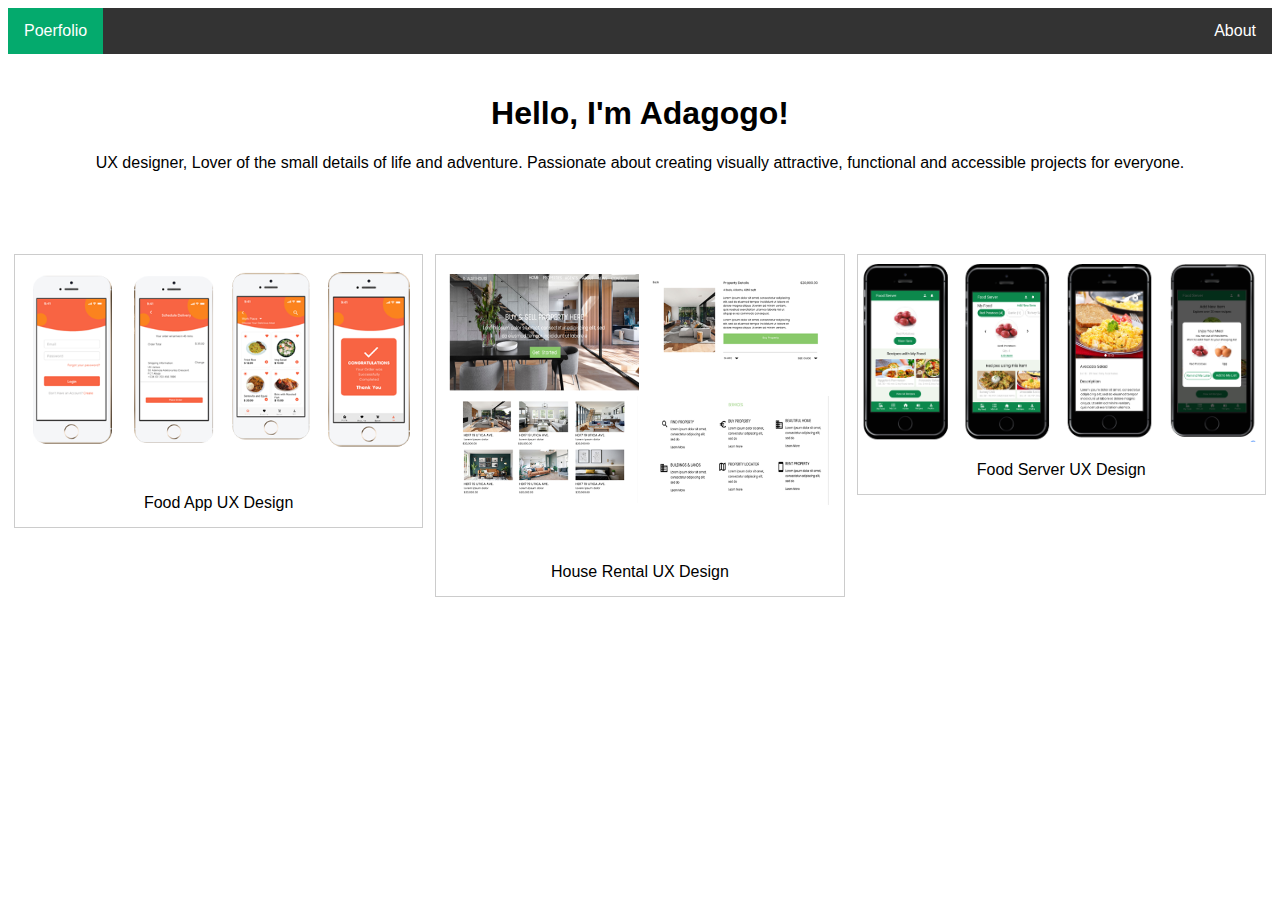
<file: index.html>
<!DOCTYPE html>
<html lang="en">
<head>
    <meta charset="UTF-8">
    <meta name="keywords" content="HTML, CSS, JavaScript">
    <meta name="decription" content="CSS Tutorials">
    <meta name="author" content="Tee">
    <meta http-equiv="refresh" content="120">
    <meta http-equiv="X-UA-Compatible" content="IE=edge">
    <meta name="viewport" content="width=device-width, initial-scale=1.0">
    <link rel="stylesheet" type="text/css" href="css/styles.css">
    <title>Case Study Project</title>
    
</head>
    <body>
        <ul>
            <li><a  class="active" href="#">Poerfolio</a></li>
            <li class="right"><a href="about.html">About</a></li>
        </ul>
    
        <header>
            <h1>Hello, I'm Adagogo!</h1>
            <p>UX designer, Lover of the small details of life and adventure. Passionate about creating visually attractive, functional and accessible projects for everyone.</p>
        </header>
        <div class="responsive">
            <div class="gallery">
                <a href="faud.html">
                    <img src="images/Project 1 - Diagram 7.PNG" alt="project 1" width="600" height="400">
                </a>
                <div class="desc">Food App UX Design</div>
            </div>
        </div>
        
        <div class="responsive">
            <div class="gallery">
                <a href="hrud.html">
                    <img src="images/Project 2 - Diagram 7.PNG" alt="project 2" width="600" height="400">
                </a>
                <div class="desc">House Rental UX Design</div>
            </div>
        </div>
        
        <div class="responsive">
            <div class="gallery">
                <a href="fsud.html">
                    <img src="images/Project 3 Image.PNG" alt="project 3" width="600" height="400">
                </a>
                <div class="desc">Food Server UX Design</div>
            </div>
        </div>
</body>
</html>
</file>
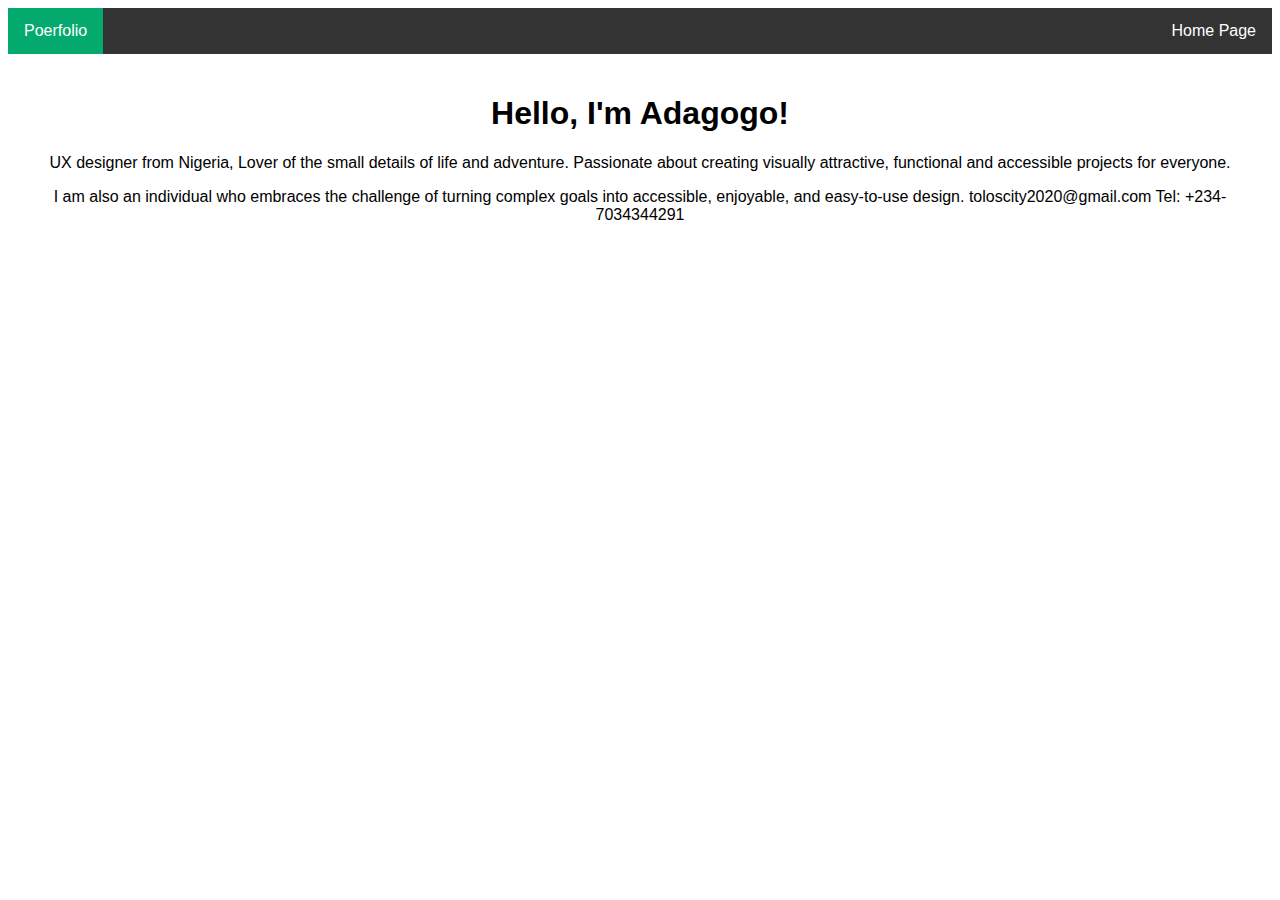
<file: about.html>
<!DOCTYPE html>
<html lang="en">
<head>
    <meta charset="UTF-8">
    <meta name="keywords" content="HTML, CSS, JavaScript">
    <meta name="decription" content="CSS Tutorials">
    <meta name="author" content="Tee">
    <meta http-equiv="refresh" content="120">
    <meta http-equiv="X-UA-Compatible" content="IE=edge">
    <meta name="viewport" content="width=device-width, initial-scale=1.0">
    <link rel="stylesheet" type="text/css" href="css/styles.css">
    <title>Case Study Project</title>
    
</head>
<body>
    <ul>
        <li><a  class="active" href="#">Poerfolio</a></li>
        <li class="right"><a href="index.html">Home Page</a></li>
    </ul>

    <header>
        <h1>Hello, I'm Adagogo!</h1>
        <p>UX designer from Nigeria, Lover of the small details of life and adventure. Passionate about creating visually attractive, functional and accessible projects for everyone.</p>
        <p>
            I am also an individual who embraces the challenge of turning complex goals into accessible, enjoyable, and easy-to-use design.
            toloscity2020@gmail.com
            Tel: +234-7034344291
        </p>
    </header>
</body>
</html>
</file>
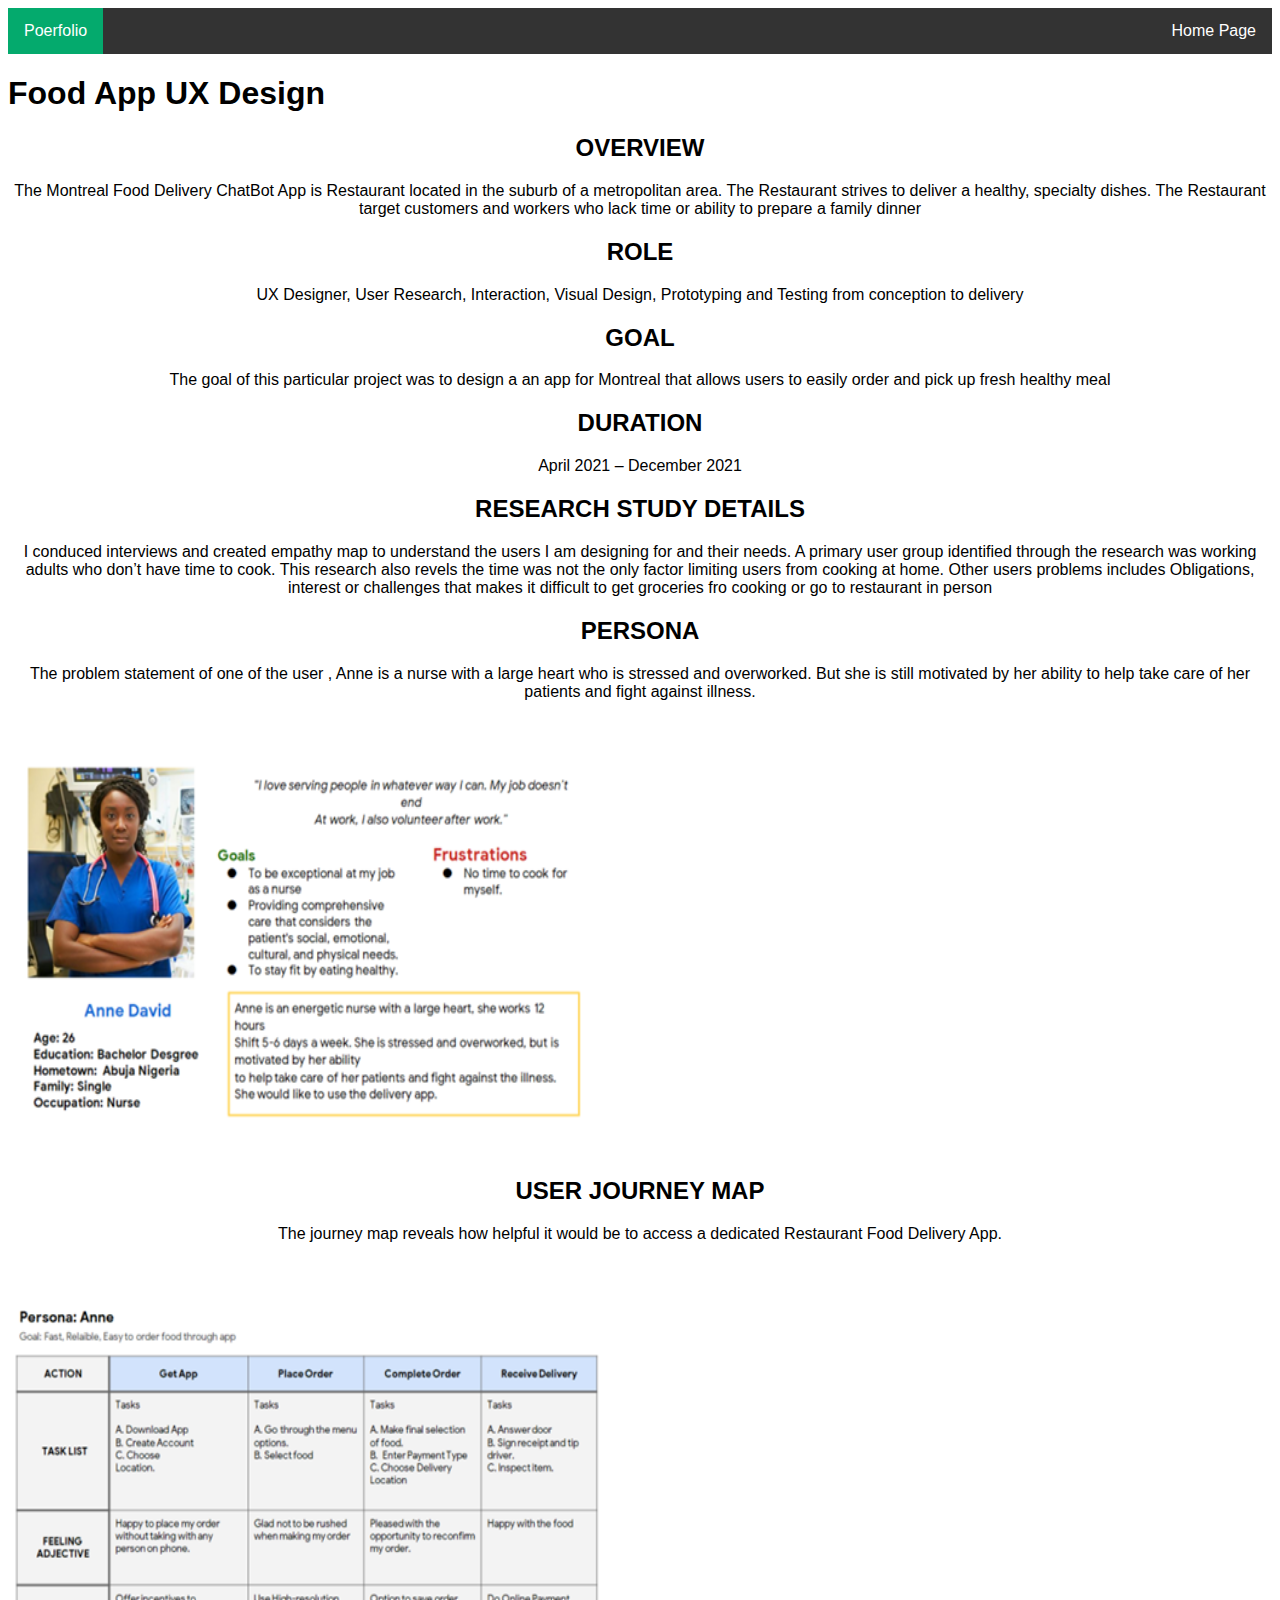
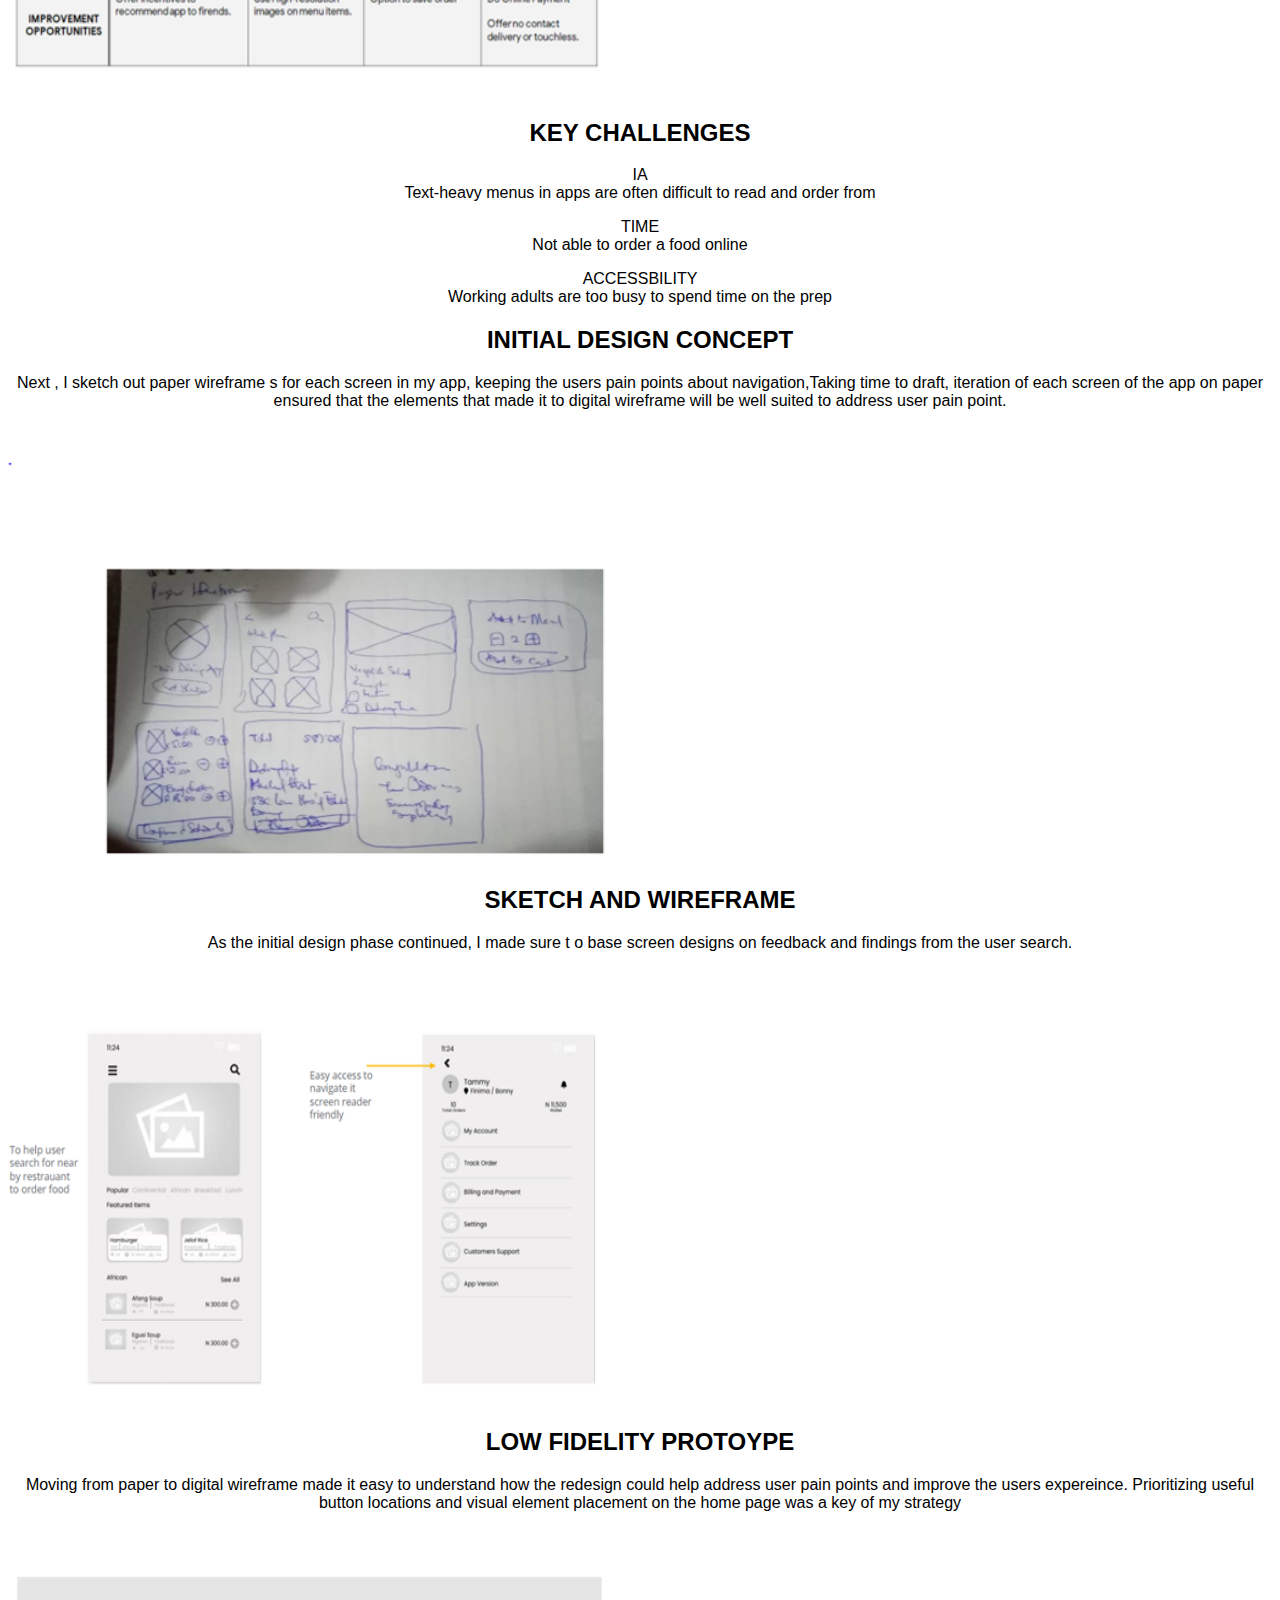
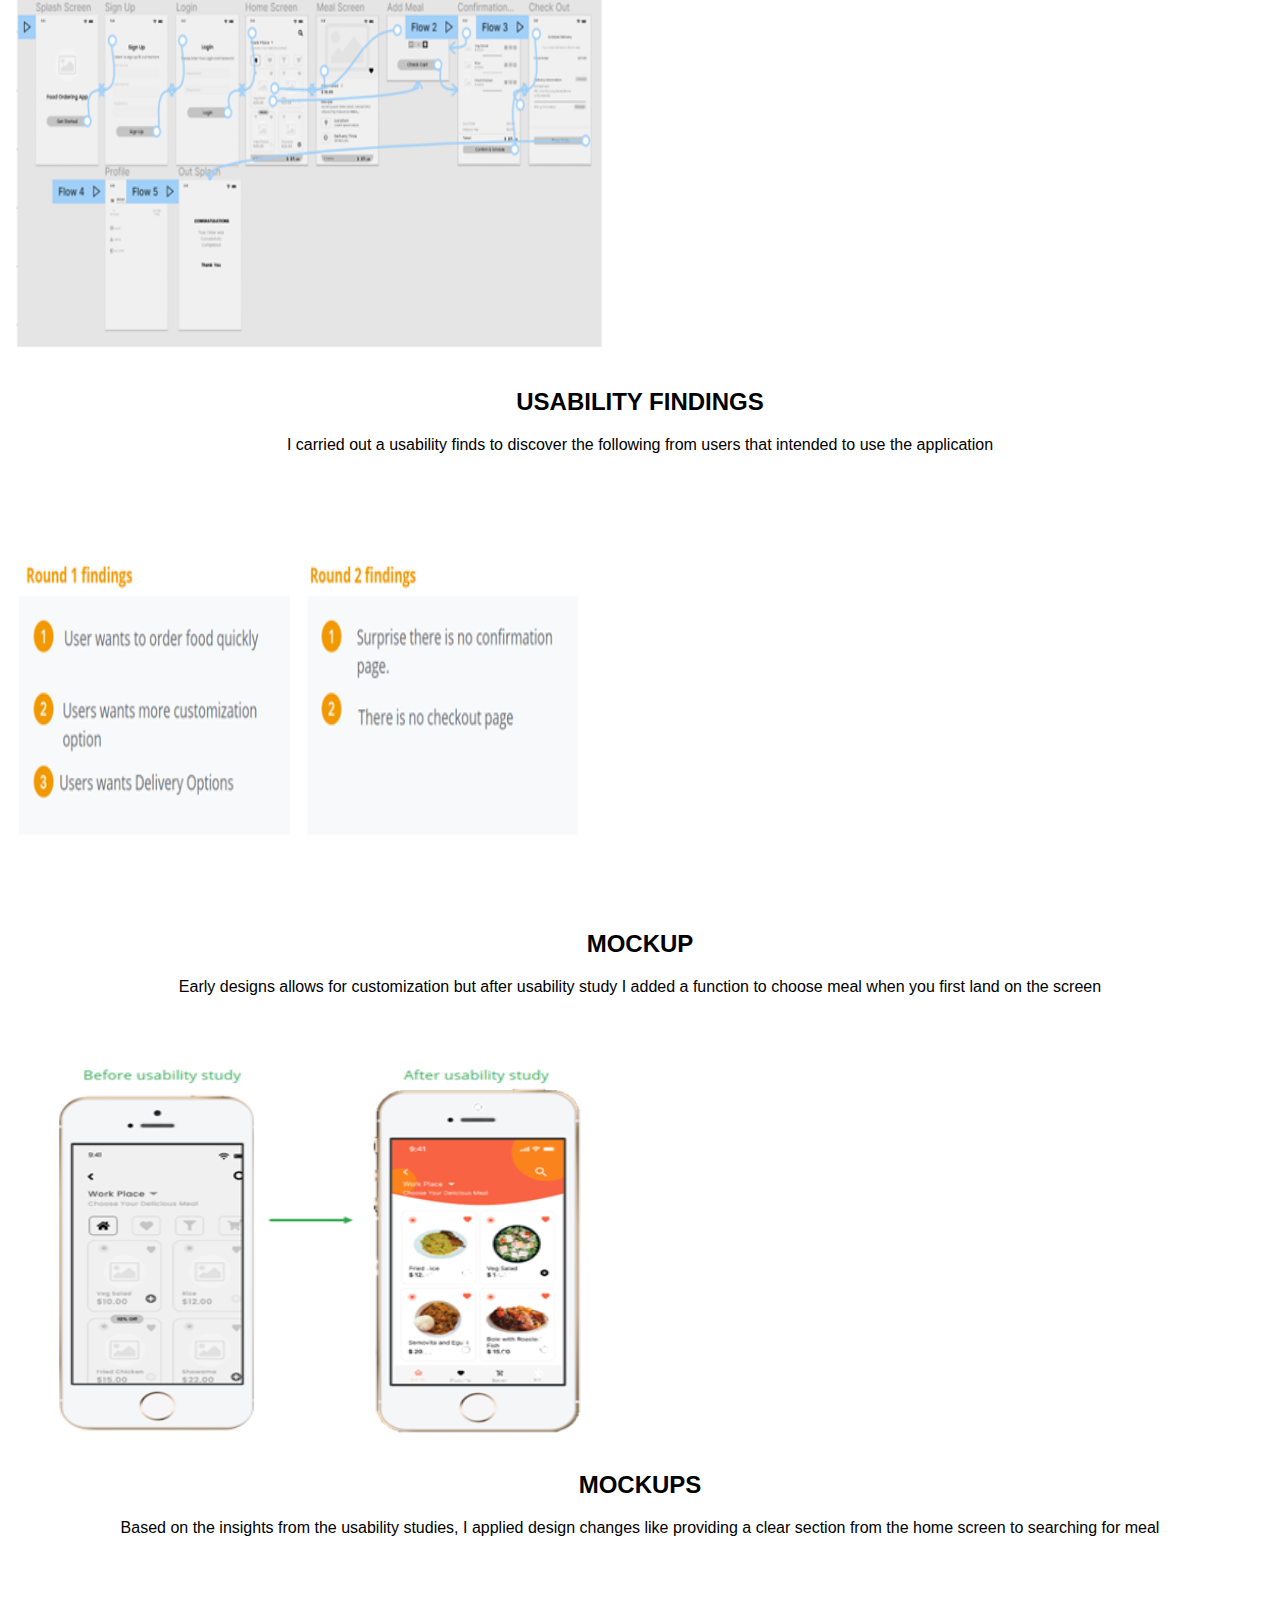
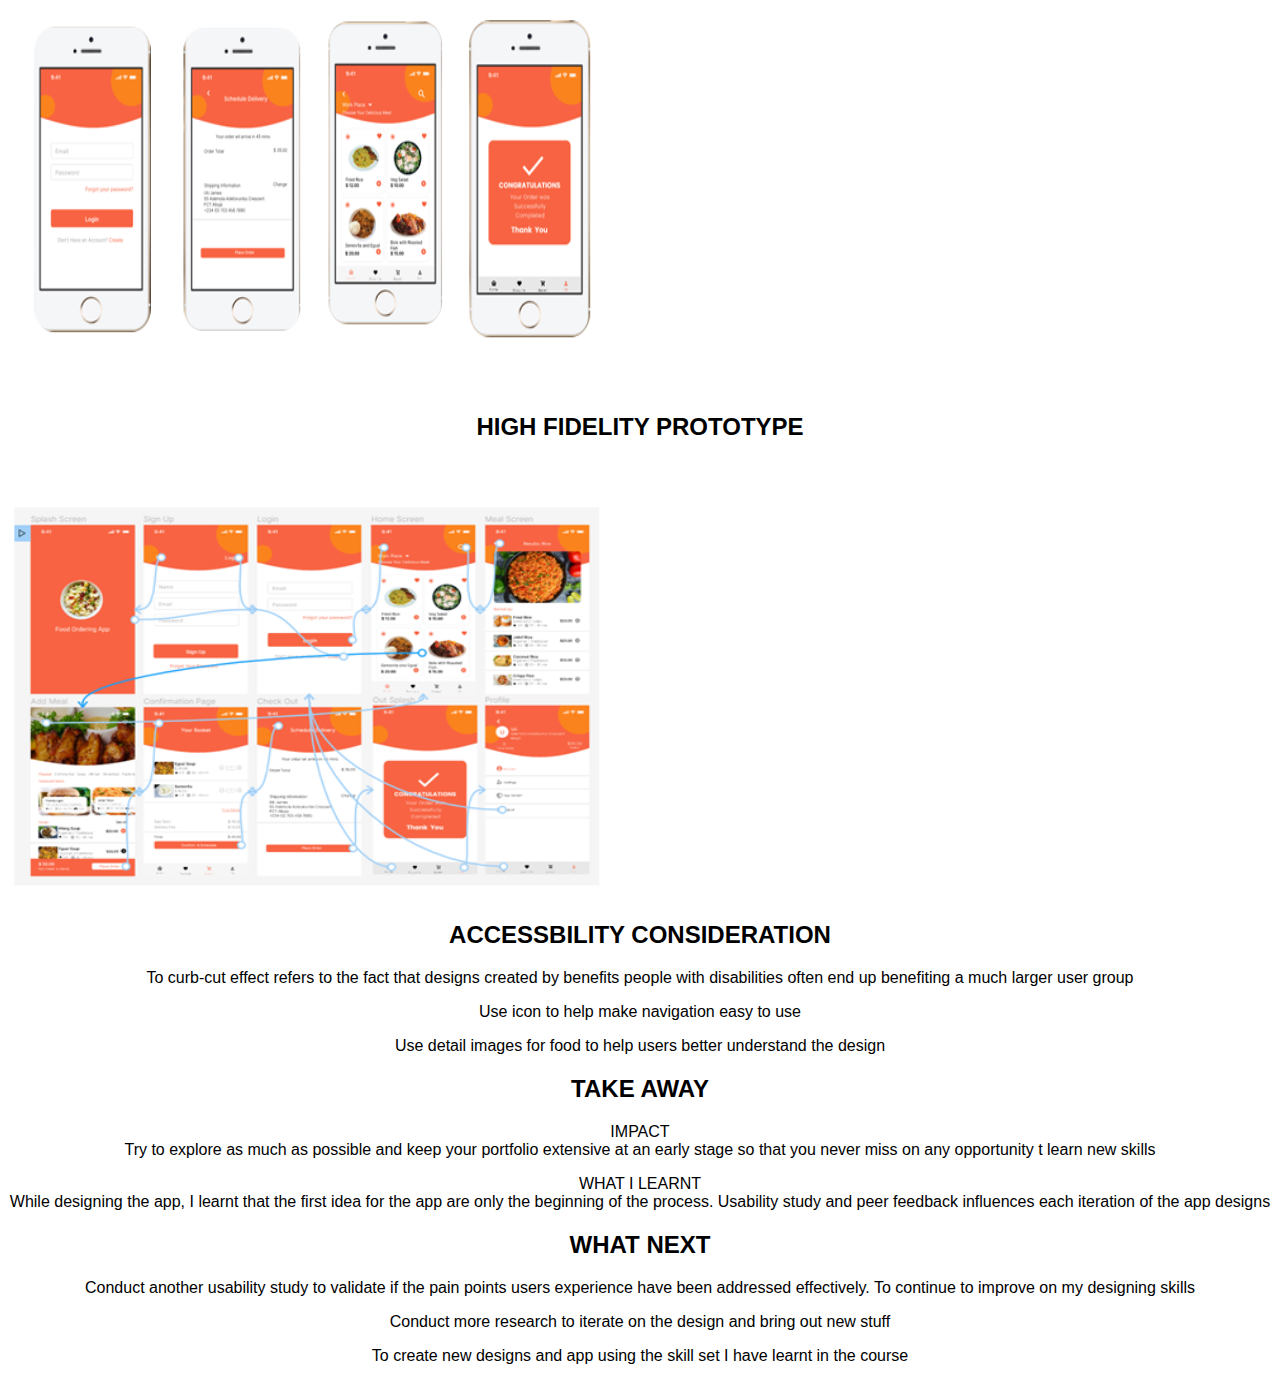
<file: faud.html>
<!DOCTYPE html>
<html lang="en">
<head>
    <meta charset="UTF-8">
    <meta name="keywords" content="HTML, CSS, JavaScript">
    <meta name="decription" content="CSS Tutorials">
    <meta name="author" content="Tee">
    <meta http-equiv="refresh" content="120">
    <meta http-equiv="X-UA-Compatible" content="IE=edge">
    <meta name="viewport" content="width=device-width, initial-scale=1.0">
    <link rel="stylesheet" type="text/css" href="css/styles.css">
    <title>Food App UX Design</title>
</head>
<body>
    <ul>
        <li><a  class="active" href="#">Poerfolio</a></li>
        <li class="right"><a href="index.html">Home Page</a></li>
    </ul>
    
        <section>
            <h1>Food App UX Design</h1>
                <h2>OVERVIEW</h2>
                    <p>
                        The Montreal Food Delivery ChatBot App is  Restaurant located in the suburb of a metropolitan area. The Restaurant strives to deliver a healthy, specialty dishes. The Restaurant target customers and workers who lack time or ability to prepare a family dinner 
                    </p>
    
                 <h2>ROLE</h2>
                    <p>UX Designer, User Research, Interaction, Visual Design, 
                       Prototyping and Testing from conception to delivery
                    </p>
    
                <h2>GOAL</h2>
                    <p>The goal of this particular project was to 
                       design a an app for Montreal that allows users to easily order and pick up fresh healthy meal
                    </p>
    
                <h2>DURATION</h2>
                    <p>April 2021 – December 2021</p>
    
                <h2>RESEARCH STUDY DETAILS</h2>
                    <p>I conduced interviews and created empathy map to understand the users I am designing for and their needs. A primary user group identified through the research was working adults who don’t have time to cook.
                        This research also revels the time was not the only factor limiting users from cooking at home. Other users problems includes Obligations, interest or challenges that makes it difficult to get groceries fro cooking or go to restaurant in person
                    </p>
        </section>
        
        <section class="sect-01">
           
                <h2>PERSONA</h2>
                    <p>The problem statement of one of the user , Anne is a nurse with a large heart who is stressed and overworked. 
                        But she is still motivated by her ability to help take care of her patients and fight against illness.
                    </p>
           
                    <br><br>
                <img src="images/Project 1 - Diagram 1.PNG" alt="project 1 diagram 1" width="600" height="400">
            
        </section>        
        
        <section class="sect-02">
            
                <h2>USER JOURNEY MAP</h2>
                    <p>
                        The  journey map reveals how helpful it would be to access a dedicated Restaurant Food Delivery App. 
                    </p>
           
                    <br><br>
                <img src="images/Project 1 - Diagram 2.PNG" alt="project 1 diagram 2" width="600" height="400">
            
        </section>
                    
        <section class="sect-03">
            <h2>KEY CHALLENGES</h2>
           
                <p>IA <br>
                    Text-heavy menus in apps are often difficult to read and order from
                </p>
            </div>
            
                <p>TIME <br>
                    Not able to order a food online 
                </p>
            </div>
           
                <p>ACCESSBILITY <br>
                    Working adults are too busy to spend time on the prep
                </p>
           
        </section>
        
        <section class="sect-04">
            
                <h2>INITIAL DESIGN CONCEPT</h2>
                    <p>
                        Next , I sketch out paper wireframe s for each screen in my app, keeping the users pain points about navigation,Taking time to draft, iteration of each screen of the app on paper ensured that the elements that made it to digital wireframe will be well suited to address user pain point.
                    </p>
            
                    <br><br>
                <img src="images/Project 1 - Diagram 3.PNG" alt="project 1 diagram 3" width="600" height="400">
            
        </section>
        
        <section class="sect-05">
            
                <h2>SKETCH AND WIREFRAME</h2>
                    <p>
                        As the initial design phase continued, I made sure t o base screen designs on feedback and findings from the user search.
                    </p>
            
                    <br><br>
                <img src="images/Project 1 - Diagram 4.PNG" alt="project 1 diagram 4" width="600" height="400">
              
        </section>   
        
        <section class="sect-06">
            
                <h2>LOW FIDELITY PROTOYPE</h2>
                    <p>
                        Moving from paper to digital wireframe made it easy to understand how the redesign could help address user pain points and improve the users expereince.
                        Prioritizing useful button locations and visual element placement on the home page was a key of my strategy         
                    </p>
           
                    <br><br>
                <img src="images/Project 1 - Diagram 5.PNG" alt="project 1 diagram 5" width="600" height="400">
            
        </section>
                
        <section class="sect-07">
            
                <h2>USABILITY FINDINGS</h2>
                <p>
                    I carried out a usability finds to discover the following  from users that intended to use the application
                </p>
            
            <br><br>
                <img src="images/Project 1 Diagram 5.1.PNG" alt="project 1 diagram 5.1" width="600" height="400">
             
        </section>
        
        <section class="sect-08">
           
                <h2>MOCKUP</h2>
                <p>
                    Early designs allows for customization but after usability study I added a function to choose meal when you first land on the screen
                </p>
            
            <br><br>
                <img src="images/Project 1 - diagram 6.PNG" alt="project 1 diagam 6" width="600" height="400">
           
        </section>
        
        <section class="sect-09">
            
                <h2>MOCKUPS</h2>
                    <p>
                        Based on the insights from the usability studies, I applied design changes like providing a clear section from the home screen to searching for meal 
                    </p>
            
                <br><br>
                <img src="images/Project 1 - Diagram 7.PNG" alt="project 1 diagram 7" width="600" height="400">
           
        </section>
    
        <section class="sect-10">
            
                <h2>HIGH FIDELITY PROTOTYPE </h2>
            
            <br><br>
                <img src="images/Project 1 - Diagram 8.PNG" alt="project 1 diagram 8" width="600" height="400">
            
        </section>
    
        <section class="sect-11">
            <h2>ACCESSBILITY CONSIDERATION</h2>
            
                <p>
                    To curb-cut effect refers to the fact that designs created by benefits people with disabilities often end up benefiting a much larger user group 
                </p>
            
            
                <p>Use icon to help make navigation easy to use</p>
            
            
                <p>Use detail images for food to help users better understand the design</p>
            
        </section>
        
        <section class="sect-12">
            <h2>TAKE AWAY</h2>
           
                <p>IMPACT <br>
                    Try to explore as much as possible and keep your portfolio extensive at an early stage so that you never miss on any opportunity t learn new skills
                </p>
            
            
                <p>WHAT I LEARNT <br>
                    While designing the app, I learnt that the first idea for the app are only the beginning of the process. Usability study and peer feedback influences each iteration of the app designs
                </p>
            
        </section>
    
        <section class="sect-12">
            <h2>WHAT NEXT</h2>
            
                <p>
                    Conduct another usability study to validate if the pain points users experience have been addressed effectively. To continue to improve on my designing skills
                </p>
            
            
                <p>
                    Conduct more research to iterate on the design and bring out new stuff
                </p>
           
            
                <p>
                    To create new designs and app using the skill set I have learnt in the course
                </p>
            
        </section>    
</body>
</html>
</file>
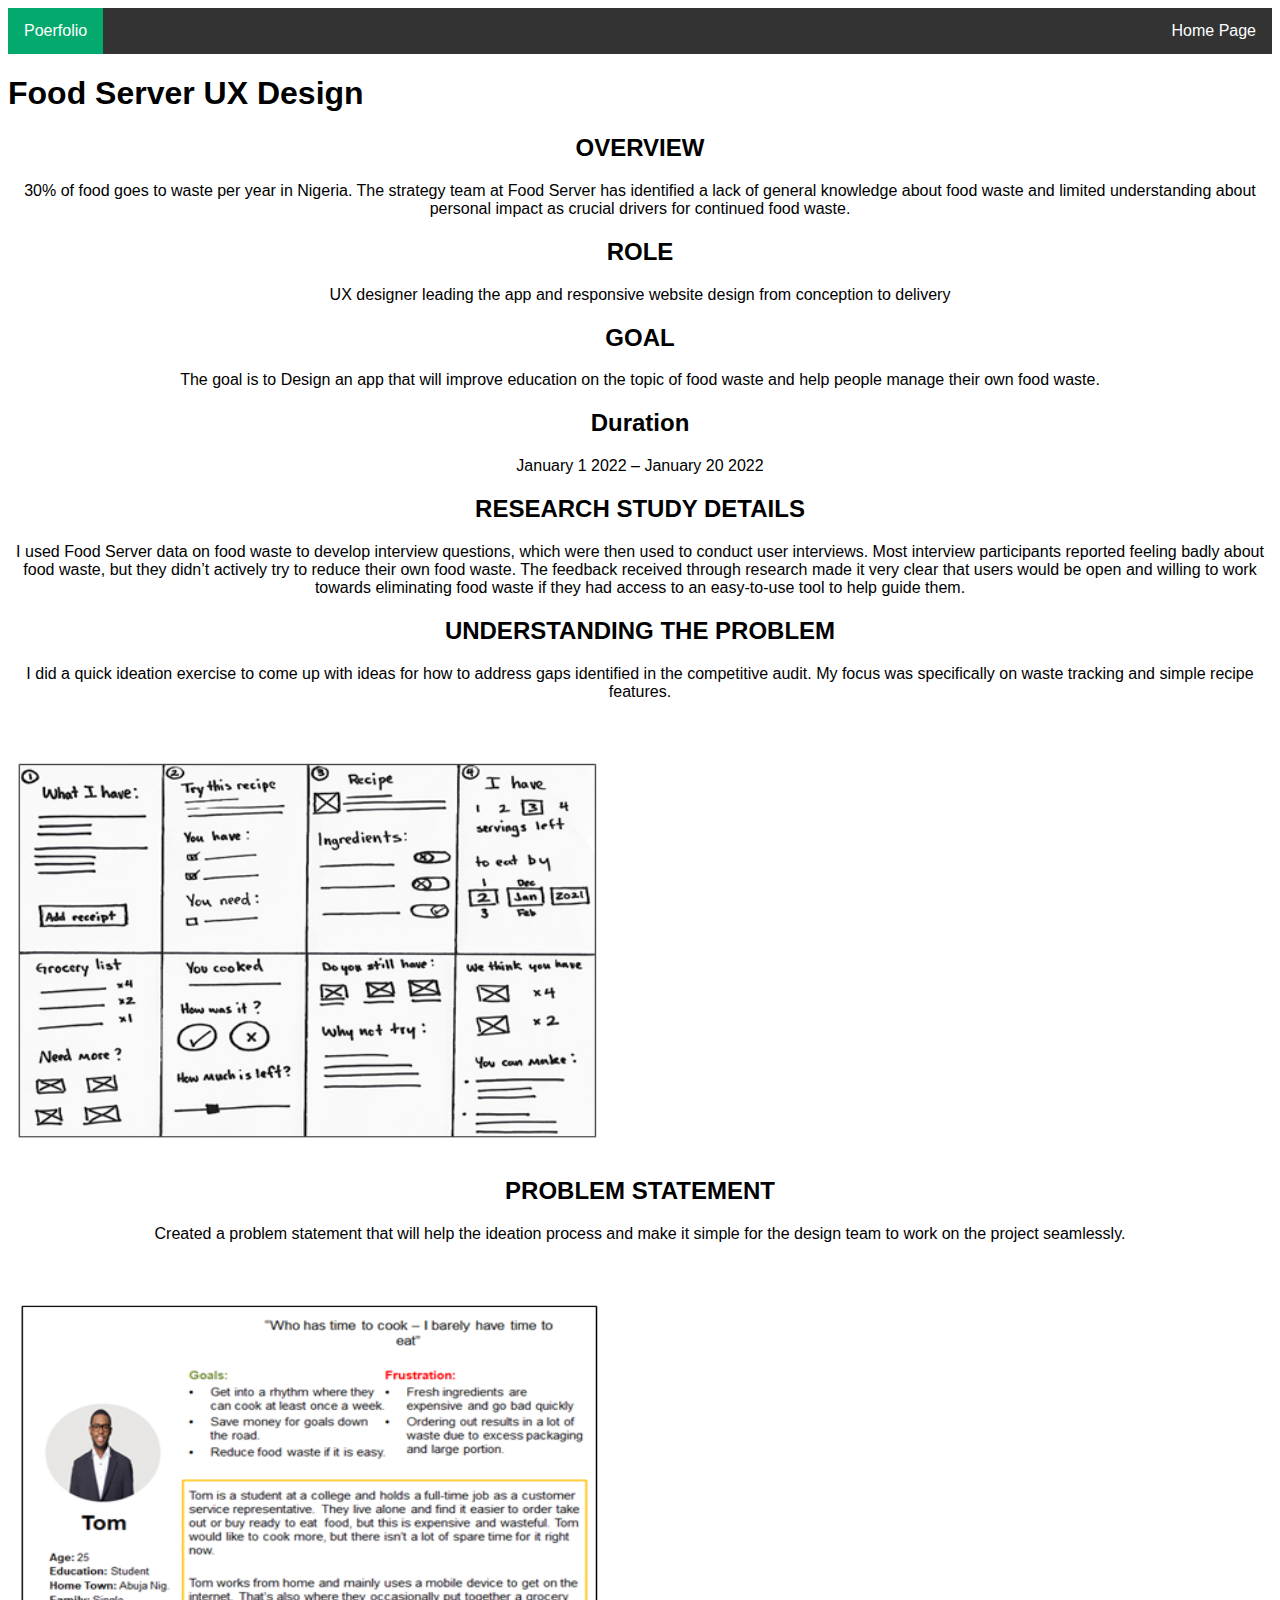
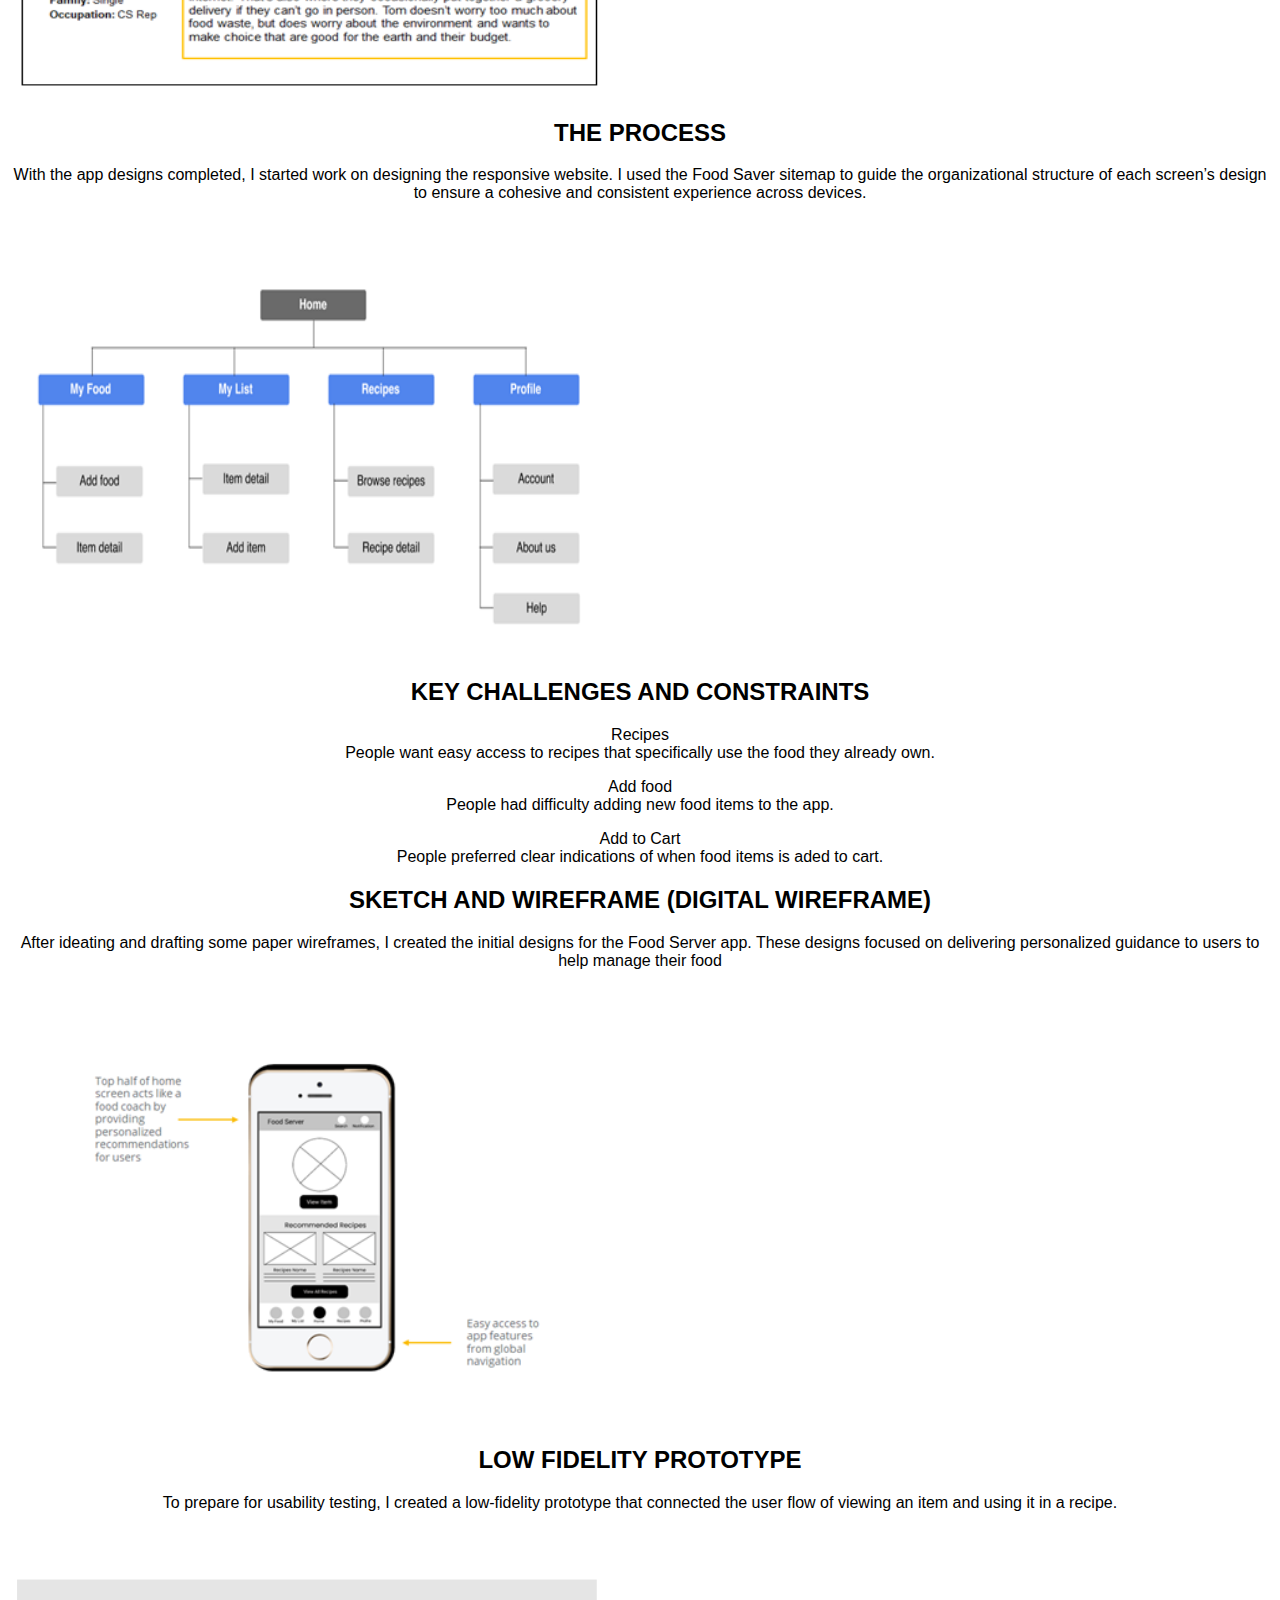
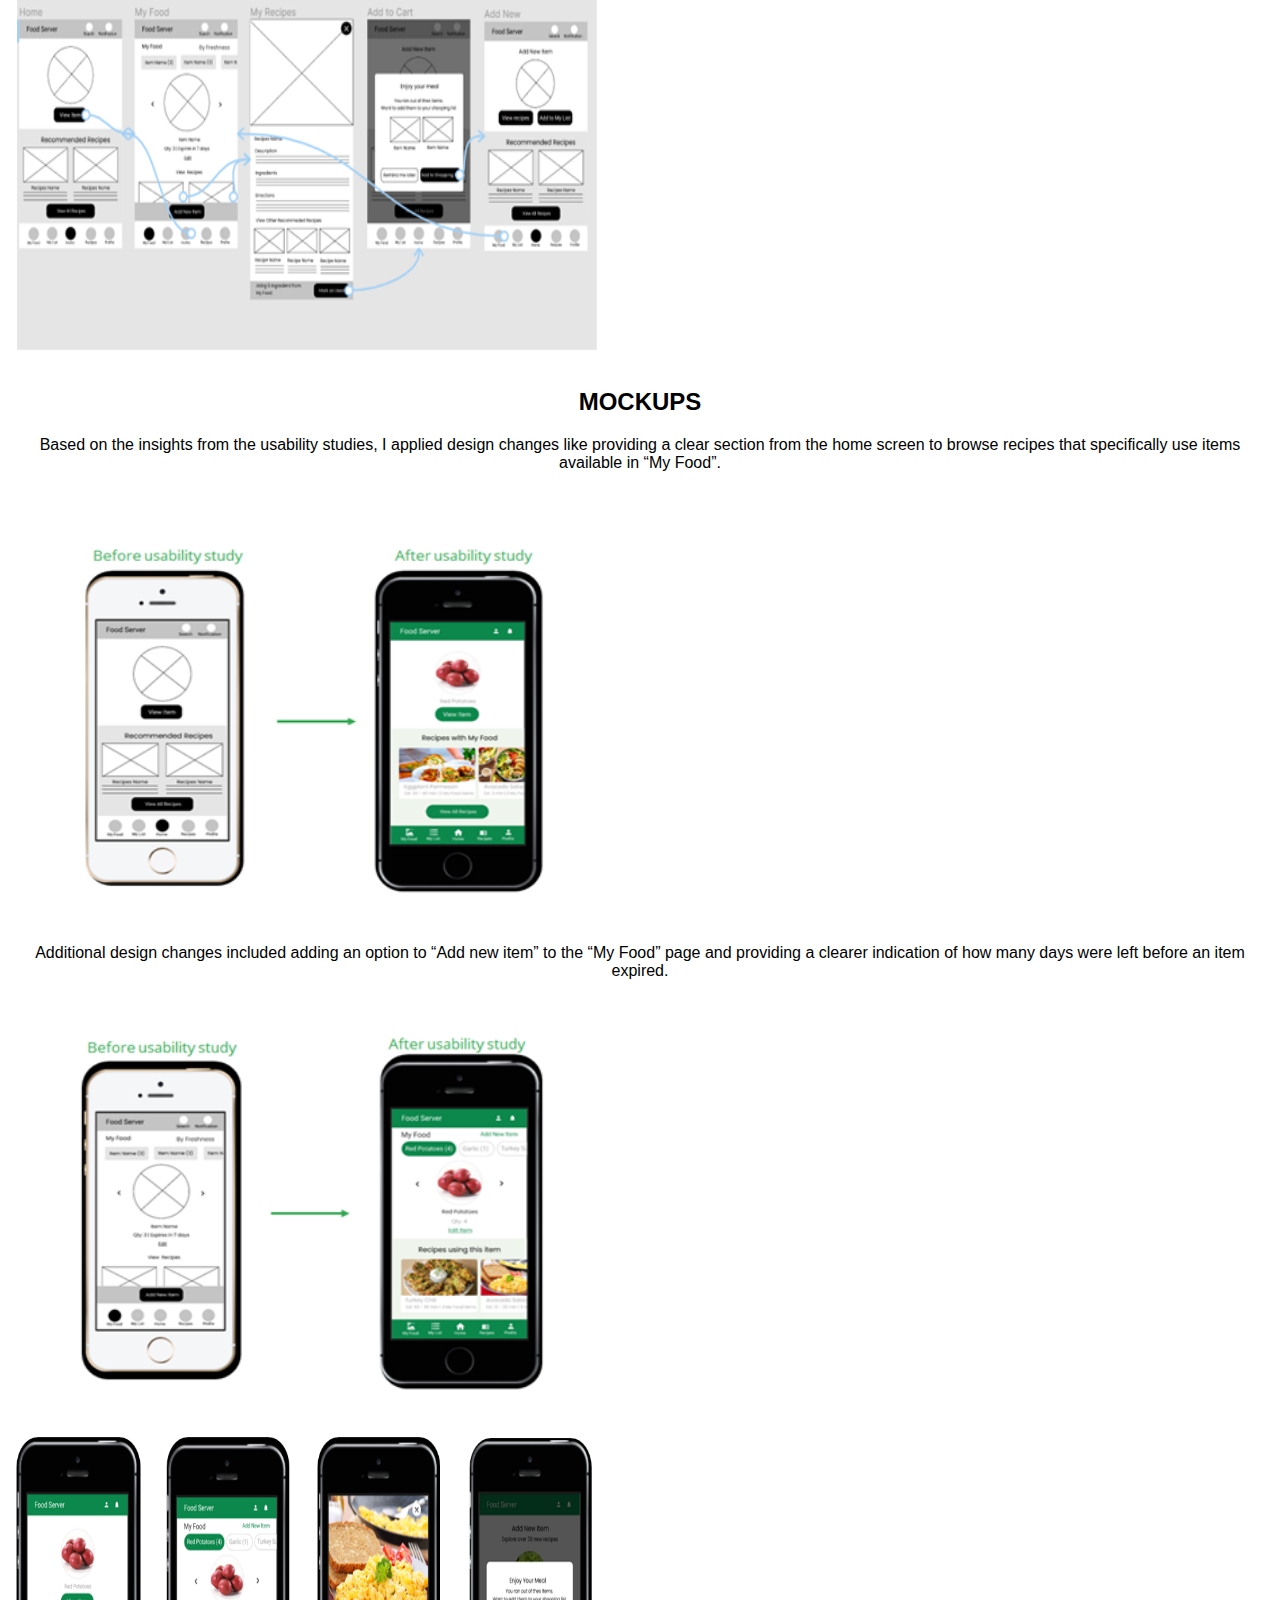
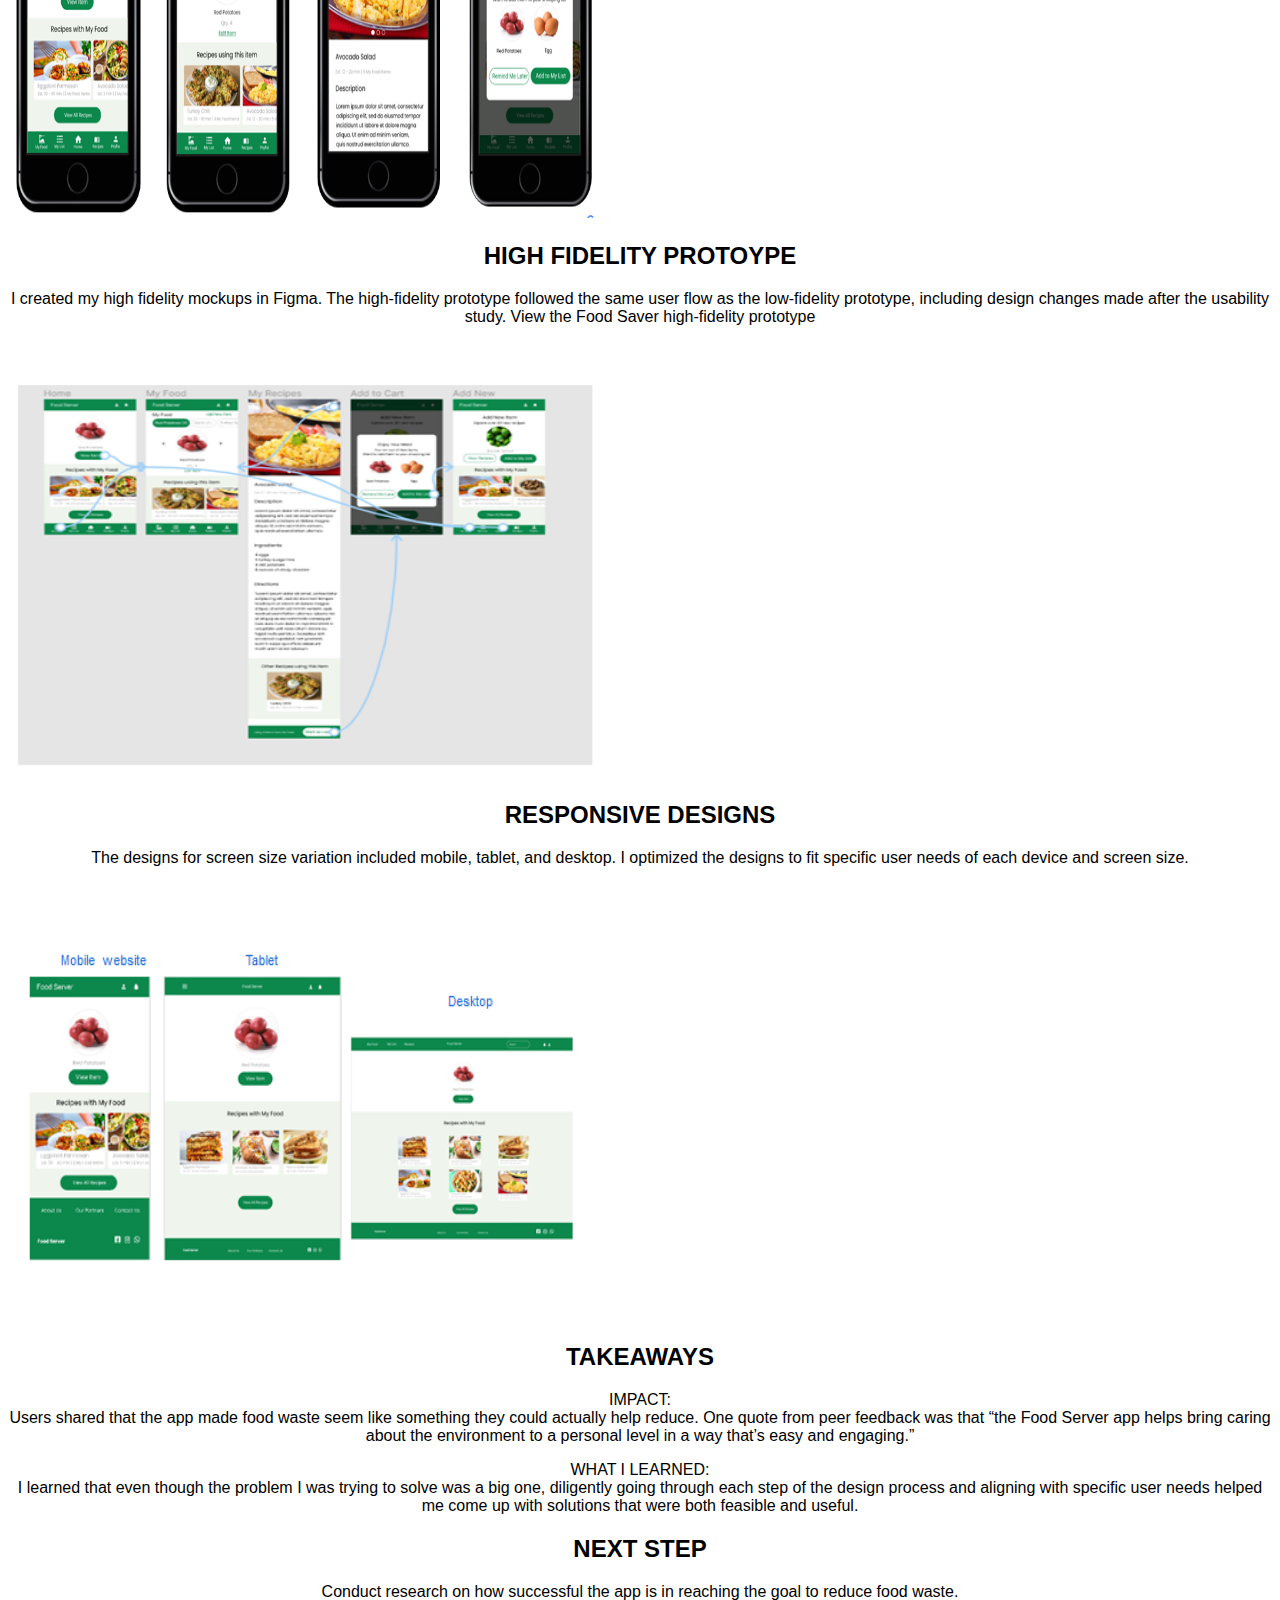
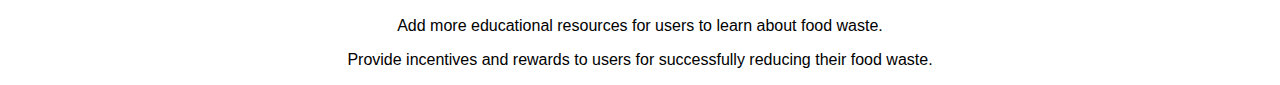
<file: fsud.html>
<!DOCTYPE html>
<html lang="en">
<head>
    <meta charset="UTF-8">
    <meta name="keywords" content="HTML, CSS, JavaScript">
    <meta name="decription" content="CSS Tutorials">
    <meta name="author" content="Tee">
    <meta http-equiv="refresh" content="120">
    <meta http-equiv="X-UA-Compatible" content="IE=edge">
    <meta name="viewport" content="width=device-width, initial-scale=1.0">
    <link rel="stylesheet" type="text/css" href="css/styles.css">
    <title>Food Server UX Design</title>
</head>
<body>
    <ul>
        <li><a  class="active" href="#">Poerfolio</a></li>
        <li class="right"><a href="index.html">Home Page</a></li>
    </ul>

    <h1>Food Server UX Design</h1>
    <section>
        <h2>OVERVIEW</h2>
            <p> 
                30% of food goes to waste per year in Nigeria. The strategy team at Food Server has identified a lack of general knowledge about food waste and limited understanding about personal impact as crucial drivers for continued food waste. 
            </p>

        <h2>ROLE</h2>
            <p>
                UX designer leading the app and responsive website design from conception to delivery
            </p>

        <h2>GOAL</h2>
            <p>
                The goal is to Design an app that will improve education on the topic of food waste and help people manage their own food waste.  
            </p>

        <h2>Duration</h2>
            <p>
                January 1 2022 – January 20 2022
            </p>

        <h2>RESEARCH STUDY DETAILS</h2>
            <p>
                I used Food Server data on food waste to develop interview questions, which were then used to conduct user interviews. Most interview participants reported feeling badly about food waste, but they didn’t actively try to reduce their own food waste. The feedback received through research made it very clear that users would be open and willing to work towards eliminating food waste if they had access to an easy-to-use tool to help guide them. 
            </p>
    </section>
    
    <section class="sect-01">
        
            <h2>UNDERSTANDING THE PROBLEM</h2>
                <p>
                    I did a quick ideation exercise to come up with ideas for how to address gaps identified in the competitive audit. My focus was specifically on waste tracking and simple recipe features.
                </p>
        
                <br><br>
            <img src="images/Project 3 - Diagram 1.PNG" alt="project 3 diagram 1" width="600" height="400">
       
    </section>
    
    <section class="sect-02">
        
            <h2>PROBLEM STATEMENT</h2>
                <p>
                    Created a problem statement that will help the ideation process and make it simple for the design team to work on the project seamlessly.
                </p>       
        
                <br><br>
            <img src="images/Project 3 - Diagram 2.PNG" alt="project 3 diagram 2" width="600" height="400">
        
    </section>

    <section class="sect-03">
        
            <h2>THE PROCESS</h2>
                <p>
                    With the app designs completed, I started work on designing the responsive website. I used the Food Saver sitemap to guide the organizational structure of each screen’s design to ensure a cohesive and consistent experience across devices.
                </p>
        
                <br><br>
            <img src="images/Project 3 - Diagram 4.PNG" alt="project 3 diagram 4" width="600" height="400">
        
    </section>
    
    <section class="sect-04">
        <h2>KEY CHALLENGES AND CONSTRAINTS</h2>
        
            <p>
                Recipes <br>
                People want easy access to recipes that specifically use the food they already own.
            </p>
        
        
            <p>
                Add food <br>
                People had difficulty adding new food items to the app.
            </p>
        
        
            <p>
                Add to Cart <br>
                People preferred clear indications of when food items is aded to cart.
            </p>
          
    </section>

    <section class="sect-05">
        
            <h2>SKETCH AND WIREFRAME (DIGITAL WIREFRAME)</h2>
            <p>
                After ideating and drafting some paper wireframes, I created the initial designs for the Food Server app. These designs focused on delivering personalized guidance to users to help manage their food
            </p>
        
            <br><br>
            <img src="images/Project 3 - Diagram 5.PNG" alt="project 3 diagram 5" width="600" height="400">
        
    </section>

    <section class="sect-06">
        
            <h2>LOW FIDELITY PROTOTYPE</h2>
                <p>
                    To prepare for usability testing, I created a low-fidelity prototype that connected the user flow of viewing an item and using it in a recipe.
                </p>
        
                <br> <br>
            <img src="images/Project 3 - Diagram 6.PNG" alt="project 3 diagram 6" width="600" height="400">
       
    </section>

    <section class="sect-07">
        
            <h2>MOCKUPS</h2>
                <p>
                    Based on the insights from the usability studies, I applied design changes like providing a clear section from the home screen to browse recipes that specifically use items available in “My Food”.
                </p>
        
                <br> <br>
            <img src="images/Project 3 - Diagram 7.PNG" alt="project 3 diagram 7" width="600" height="400">
        
    </section>

    <section class="sect-08">
        
            <p>
                Additional design changes included adding an option to “Add new item” to the “My Food” page and providing a clearer indication of how many days were left before an item expired.
            </p>
        
            <br>
            <img src="images/Project 3 - Diagram 8.PNG" alt="project 3 diagram 8" width="600" height="400">
       
            <br>
            <img src="images/Project 3 - Diagram 9.PNG" alt="project 3 diagram 9" width="600" height="400">
       
    </section>
    
    <section class="sect-09">
        
            <h2>HIGH FIDELITY PROTOYPE</h2>
                <p>I created my high fidelity mockups in Figma. The high-fidelity prototype followed the same user flow as the low-fidelity prototype, including design changes made after the usability study.
                    View the Food Saver high-fidelity prototype
                </p>
       
                <br> <br>
            <img src="images/Project 3 - Diagram 10.PNG" alt="peoject 3 diagram 10" width="600" height="400">
        
    </section>
    
    <section class="sect-10">
        
            <h2>RESPONSIVE DESIGNS</h2>
                <p>
                    The designs for screen size variation included mobile, tablet, and desktop. I optimized the designs to fit specific user needs of each device and screen size.
                </p>
        
                <br> <br>
            <img src="images/Project 3 - Diagram 11.PNG" alt="project 3 diagram 11" width="600" height="400">
        
    </section>

    <section class="sect-11">
        <h2>TAKEAWAYS</h2>
        
                <p>
                    IMPACT: <br>
                    Users shared that the app made food waste seem like something they could actually help reduce. One quote from peer feedback was that “the Food Server app helps bring caring about the environment to a personal level in a way that’s easy and engaging.”
                </p>
        
        
            <p>
                WHAT I LEARNED: <br>
                I learned that even though the problem I was trying to solve was a big one, diligently going through each step of the design process and aligning with specific user needs helped me come up with solutions that were both feasible and useful. 
            </p>
        
    </section>


    <section class="sect-12">
        <h2>NEXT STEP</h2>
       
                <p>
                    Conduct research on how successful the app is in reaching the goal to reduce food waste.
                </p>
        </div>
        
            <p>
                Add more educational resources for users to learn about food waste.
            </p>
        
        
            <p>
                Provide incentives and rewards to users for successfully reducing their food waste.
            </p>
        
    </section>
   
</body>
</html>
</file>
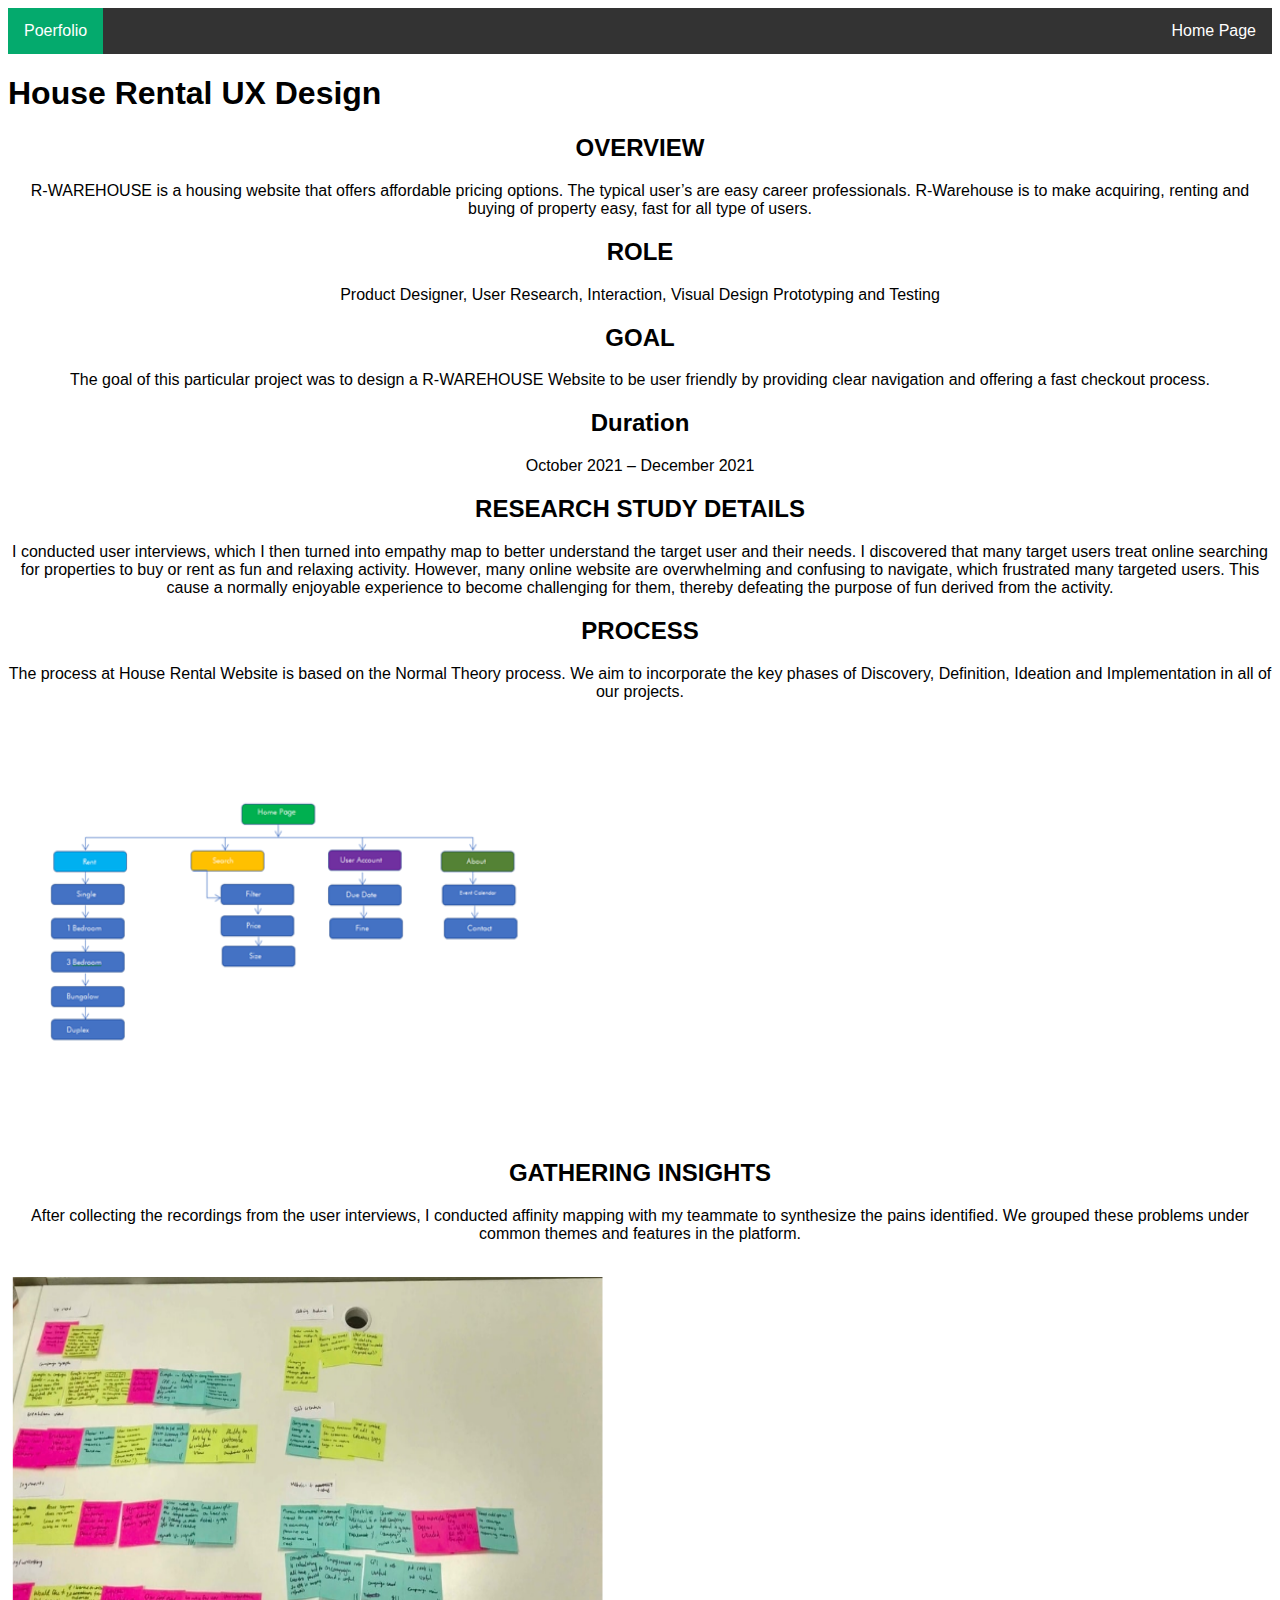
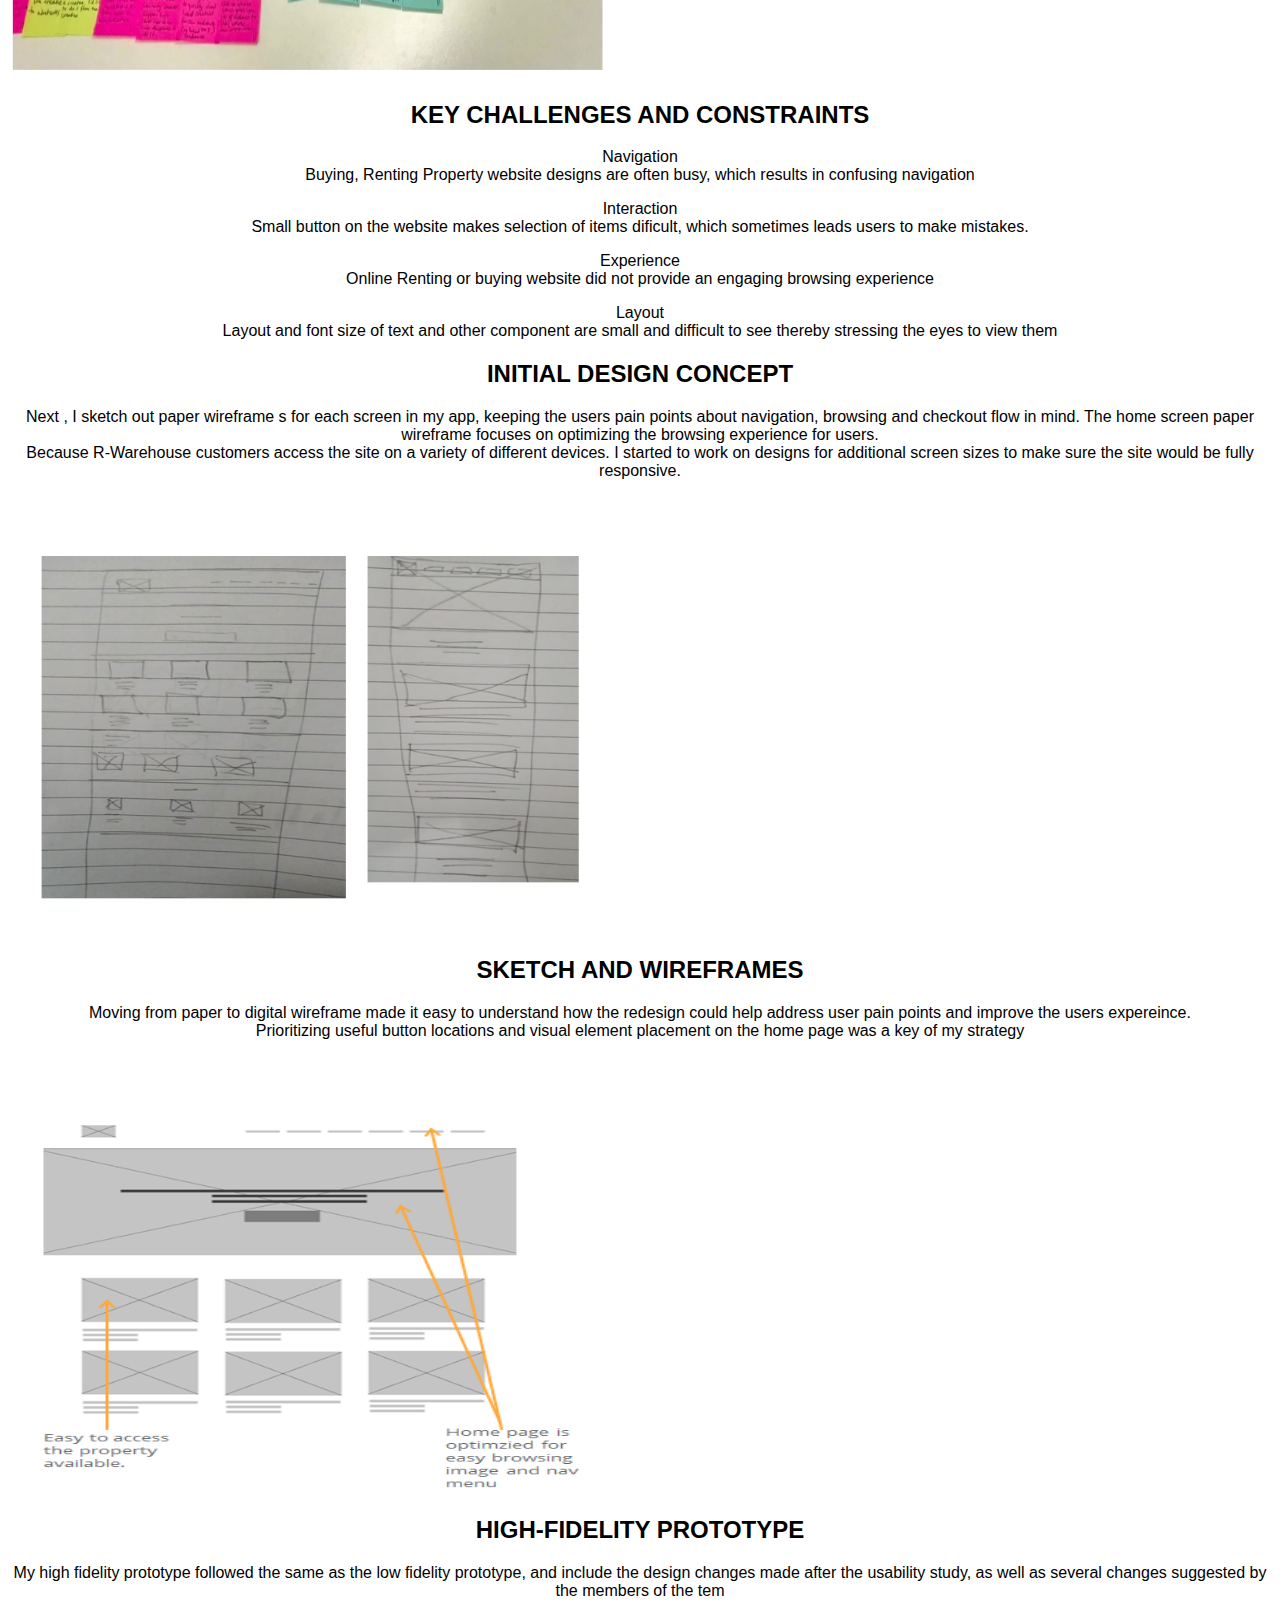
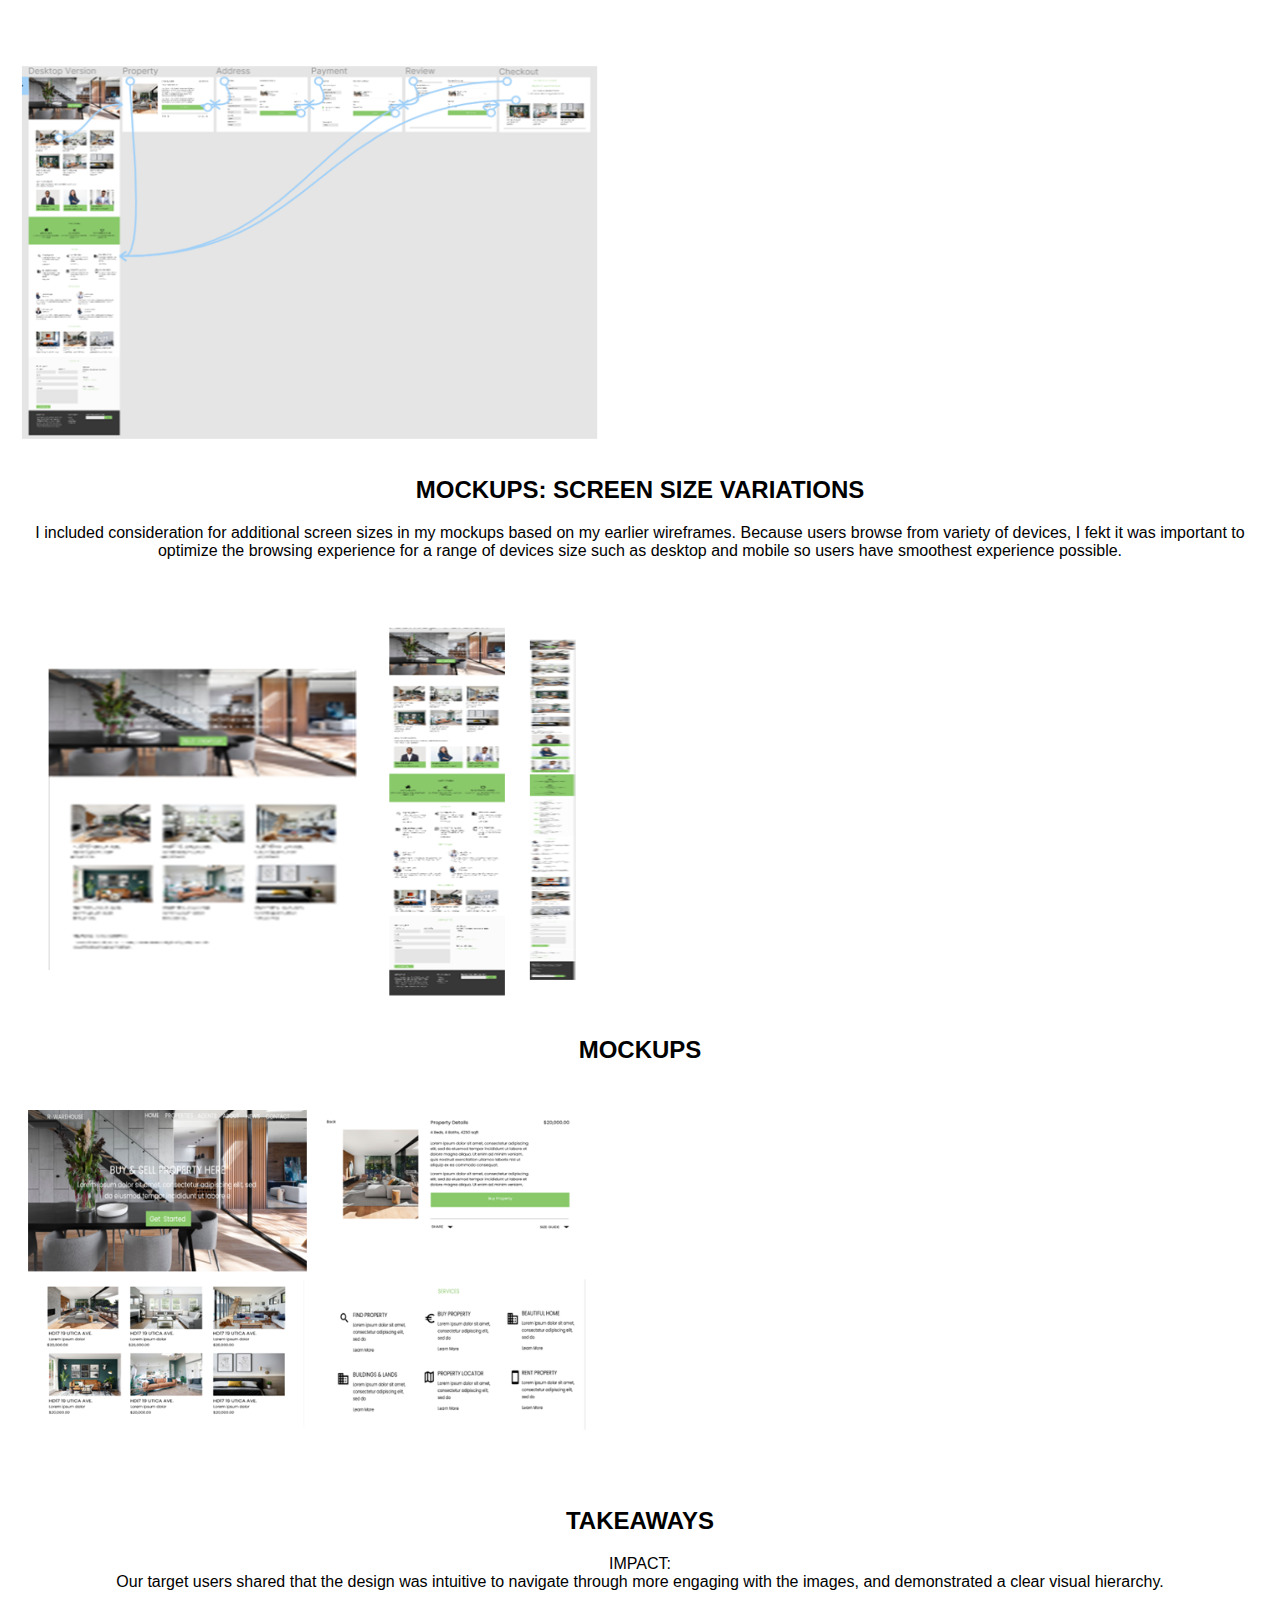
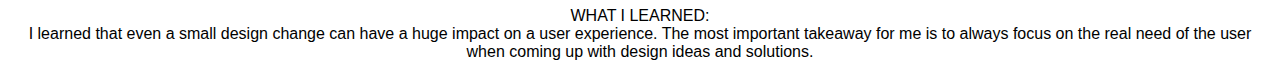
<file: hrud.html>
<!DOCTYPE html>
<html lang="en">
<head>
    <meta charset="UTF-8">
    <meta name="keywords" content="HTML, CSS, JavaScript">
    <meta name="decription" content="CSS Tutorials">
    <meta name="author" content="Tee">
    <meta http-equiv="refresh" content="120">
    <meta http-equiv="X-UA-Compatible" content="IE=edge">
    <meta name="viewport" content="width=device-width, initial-scale=1.0">
    <link rel="stylesheet" type="text/css" href="css/styles.css">
    <title>Food App UX Design</title>
</head>
<body>
    <ul>
        <li><a  class="active" href="#">Poerfolio</a></li>
        <li class="right"><a href="index.html">Home Page</a></li>
    </ul>

    <section>
        <h1>House Rental UX Design</h1>
            <h2>OVERVIEW</h2>
                <p> 
                    R-WAREHOUSE is a housing website that offers affordable pricing options. The typical user’s are easy career professionals. R-Warehouse is to make acquiring, renting and buying of property easy, fast for all type of users.
                </p>
    
            <h2>ROLE</h2>
                <p>
                    Product Designer,
                    User Research, Interaction, Visual Design
                    Prototyping and Testing
                </p>
    
            <h2>GOAL</h2>
                <p>
                    The goal of this particular project was to 
                    design a R-WAREHOUSE Website to be user friendly by providing clear navigation and offering a fast checkout process.
                </p>
    
            <h2>Duration</h2>
                <p>
                    October 2021 – December 2021
                </p>
            <h2>RESEARCH STUDY DETAILS</h2>
                <p>
                    I conducted user interviews, which I then turned into empathy map to better understand the target user and their needs. I discovered that many target users treat online searching for properties to buy or rent as fun and relaxing activity. However, many online website are overwhelming and confusing to navigate, which frustrated many targeted users. This cause a normally enjoyable experience to become challenging for them, thereby defeating the purpose of fun derived from the activity.
                </p>
    </section>
   
    <section class="sect-01">
       
            <h2>PROCESS</h2>
                <p>
                    The process at House Rental Website is based on the Normal Theory process. We aim to incorporate the key phases of Discovery, Definition, Ideation and Implementation in all of our projects.
                </p>
        
                <br>
            <img src="images/Project 2 - Diagram 1.PNG" alt="project 2 diagram 1" width="600" height="400">
        
    </section>
    
    <section class="sect-02">
       
            <h2>GATHERING INSIGHTS</h2>
                <p>
                    After collecting the recordings from the user interviews, I conducted affinity mapping with my teammate to synthesize the pains identified. We grouped these problems under common themes and features in the platform.
                </p>
       
                <br>
            <img src="images/Project 2 - Diagram 2.PNG" alt="project 2 diagram 2" width="600" height="400">
        
    </section>
    
   <section class="sect-03">
        <h2>KEY CHALLENGES AND CONSTRAINTS</h2>
       
        <p>
            Navigation <br>
            Buying, Renting Property website designs are often busy, which results in confusing navigation
        </p>
       </div>
       
            <p>
                Interaction <br>
                Small button on the website makes selection of items dificult, which sometimes leads users to make mistakes.
            </p>
       </div>
       
            <p>
                Experience <br>
                Online Renting or buying website did not provide an engaging browsing experience
            </p>
       
       
            <p>
                Layout <br>
                Layout and font size of text and other component are small and difficult to see thereby  stressing the eyes to view them
            </p>
       
   </section>

    <section class="sect-04">
        <h2>INITIAL DESIGN CONCEPT</h2>
        
            <p>
                Next , I sketch out paper wireframe s for each screen in my app, keeping the users pain points about navigation, browsing and checkout flow in mind. 
                The home screen paper wireframe focuses on optimizing the browsing experience for users.
        
                <br>
                Because R-Warehouse customers access the site on a variety of different devices. I started to work on designs for additional screen sizes to make sure the site would be fully responsive.
            </p>
       
            <br> <br>
            <img src="images/Project 2 - Diagram 3.PNG" alt="project 2 diagram 3" width="600" height="400">
        
    </section>
    
    <section class="sect-05">
        <h2>SKETCH AND WIREFRAMES</h2>
        
            <p>Moving from paper to digital wireframe made it easy to understand how the redesign could help address user pain points and improve the users expereince.
                <br>
                Prioritizing useful button locations and visual element placement on the home page was a key of my strategy
            </p>
        
            <br> <br>
            <img src="images/Project 2 - Diagram 4.PNG" alt="project 2 diaram 4" width="600" height="400">
        
    </section>
    <section class="sect-06">
        <h2>HIGH-FIDELITY PROTOTYPE</h2>
        
            <p>
                My high fidelity prototype followed the same as the low fidelity prototype, and include the design changes made after the usability study, as well as several changes suggested by the members of the tem
            </p>
        
            <br> <br>
            <img src="images/Project 2 - Diagram 5.PNG" alt="project 2 diaram 5" width="600" height="400">
        
    </section>

    <section class="sect-07">
        <h2>MOCKUPS: SCREEN SIZE VARIATIONS</h2>
        
            <p>
                I included consideration for additional screen sizes in my mockups based on my earlier wireframes. Because users browse from variety of devices, I fekt it was important to optimize the browsing experience for a range of devices size such as desktop and mobile so users have smoothest experience possible. 
            </p>
        
            <br> <br>
            <img src="images/Project 2 - Diagram 6.PNG" alt="project 2 diaram 6" width="600" height="400">
       
    </section>

    <section class="sect-08">
        
            <h2>MOCKUPS</h2>
                <img src="images/Project 2 - Diagram 7.PNG" alt="project 2 diaram 6" width="600" height="400">
       
    </section>

    <section class="sect-09">
        <h2>TAKEAWAYS</h2>
       
            <p>
                IMPACT: <br> 
                Our target users shared that the design was intuitive to navigate through more engaging with the images, and demonstrated a clear visual hierarchy.
            </p>
        
        
            <p>
                WHAT I LEARNED: <br>
                I learned that even a small design change can have a huge impact on a user experience. The most important takeaway for me is to always focus on the real need of the user when coming up with design ideas and solutions.
            </p>
        
    </section>
    
</body>
</html>
</file>
<file: css/styles.css>
* {
  box-sizing: border-box;
}

body {
  font-family: "Trebuchet MS", "Lucida Sans Unicode", "Lucida Grande",
    "Lucida Sans", Arial, sans-serif;
}
ul {
  list-style-type: none;
  padding: 0;
  margin: 0;
  overflow: hidden;
  background-color: #333;
}
ul li {
  float: left;
}
li a {
  display: block;
  text-decoration: none;
  text-align: center;
  color: white;
  padding: 14px 16px;
}
li a:hover {
  background-color: #111;
}
.active {
  background-color: #04aa6d;
}
li.right {
  float: right;
}
header {
  text-align: center;
  width: 100%;
  height: 200px;
  padding: 20px;
}
h2,
p {
  text-align: center;
}
.responsive {
  padding: 0 6px;
  float: left;
  width: 33.33%;
}
div.gallery {
  border: 1px solid #ccc;
}
div.gallery img {
  width: 100%;
  height: auto;
}
div.gallery:hover {
  border: 1px solid #777;
}
div.desc {
  padding: 15px;
  text-align: center;
}
.clearfix {
  display: table;
  content: "";
  clear: both;
}
@media screen and (max-width: 600px) {
  ul li,
  li.right {
    float: none;
  }
}
@media screen and (max-width: 700px) {
  .responsive {
    width: 49.9999%;
    margin: 6px 0;
  }
}
@media screen and (max-width: 600px) {
  .responsive {
    width: 100%;
  }
}
</file>
